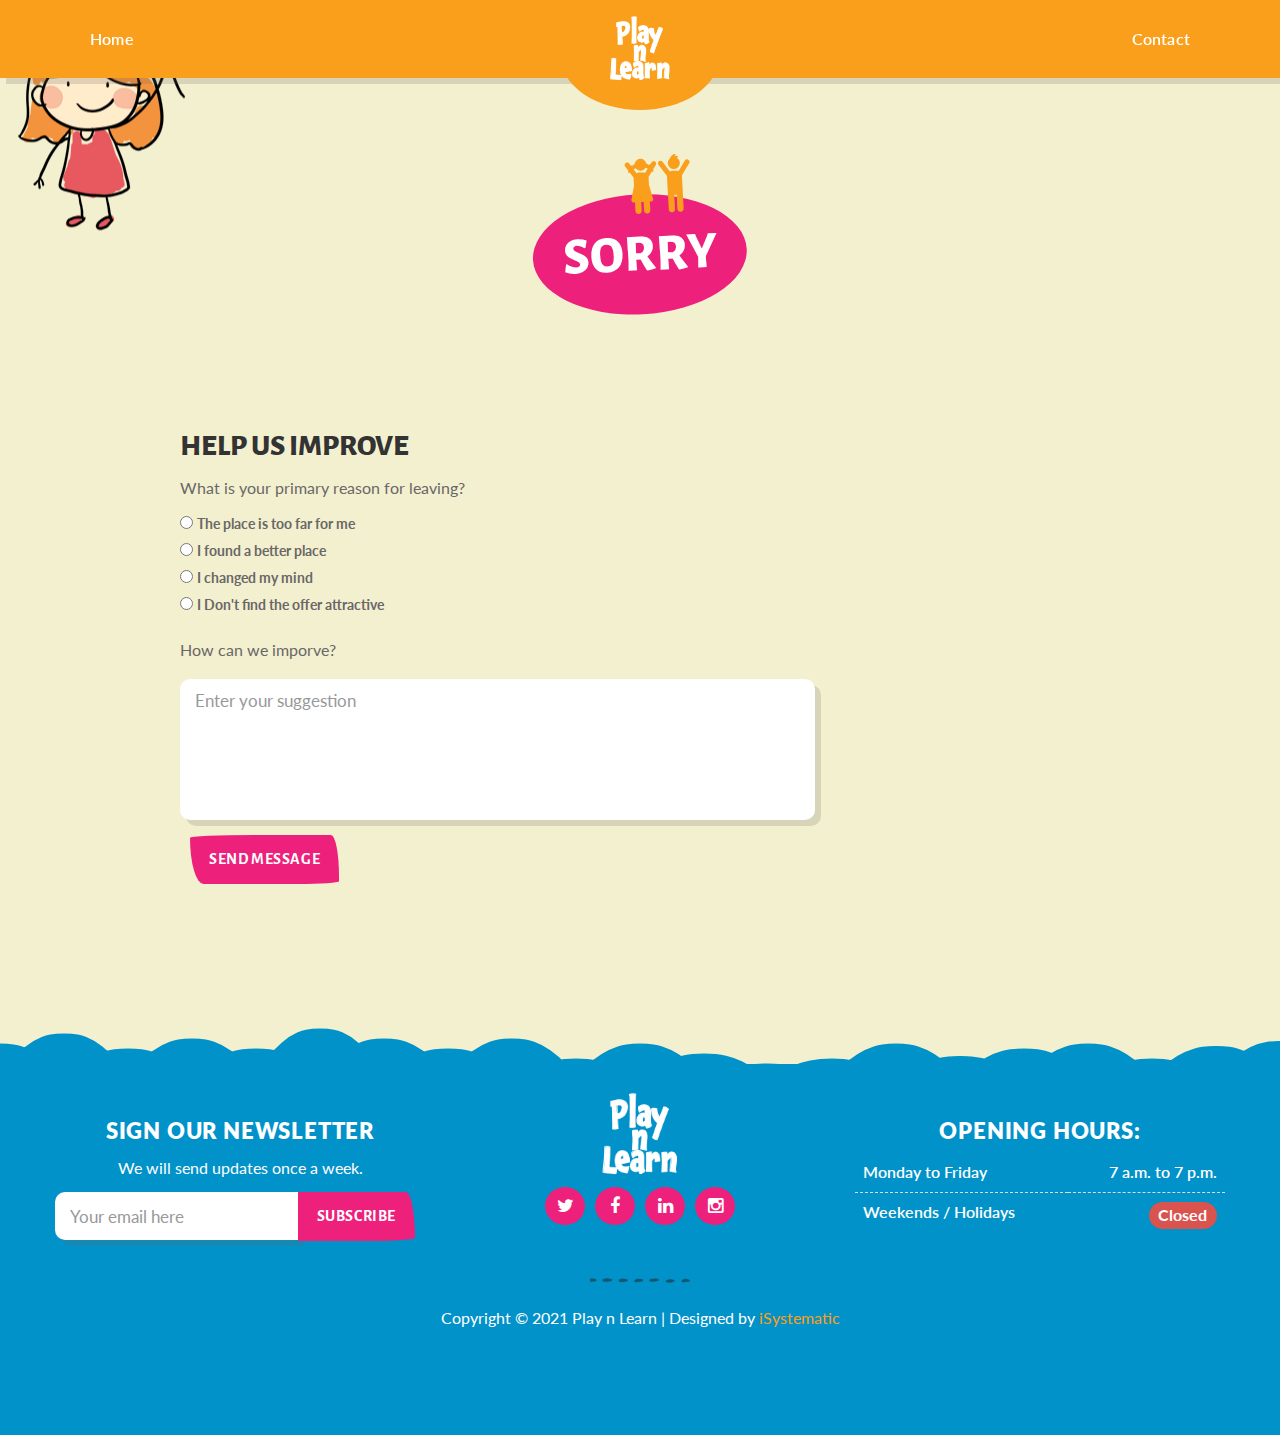
<file: survey.html>
<!DOCTYPE html>
<html lang="en">

<head>
  <meta name="viewport" content="width=device-width, initial-scale=1, maximum-scale=1">
  <meta name="title" content="Play n Learn Childcare Center - Winnipeg">
  <meta name="description"
    content="Welcome to Play n Learn Childcare and Daycare authorized and licensed Center. We take care of each child by taking care of their needs individually.">
  <meta name="robots" content="index, follow">
  <meta http-equiv="Content-Type" content="text/html; charset=utf-8">
  <meta name="language" content="English">
  <meta name="revisit-after" content="10 days">
  <meta name="author" content="iSystematic Inc.">
  <meta name="facebook-domain-verification" content="li37e85kw5u86ilzn2085q7ba4zia2" />
  <!--[if lt IE 9]>
      <script src="js/respond.js"></script>
      <![endif]-->
  <!-- Bootstrap Core CSS -->
  <link href="css/bootstrap.css" rel="stylesheet" type="text/css">
  <!-- Icon fonts -->
  <link href="fonts/font-awesome/css/font-awesome.min.css" rel="stylesheet" type="text/css">
  <link href="fonts/flaticons/flaticon.css" rel="stylesheet" type="text/css">
  <link href="fonts/glyphicons/bootstrap-glyphicons.css" rel="stylesheet" type="text/css">
  <!-- Google fonts -->
  <link href='https://fonts.googleapis.com/css?family=Lato:400,700,800%7CAlegreya+Sans:700,900' rel='stylesheet'
    type='text/css'>
  <!-- Theme CSS -->
  <link href="css/style.css" rel="stylesheet">
  <!-- Color Style CSS -->
  <link href="styles/funtime.css" rel="stylesheet">
  <!-- Favicons-->
  <link rel="apple-touch-icon" sizes="72x72" href="../../../www.ingridkuhn.com/apple-touch-icon-72x72.html">
  <link rel="apple-touch-icon" sizes="114x114" href="../../../www.ingridkuhn.com/apple-touch-icon-114x114.html">
  <link rel="shortcut icon" href="favicon.ico" type="image/x-icon">
  <!-- Global site tag (gtag.js) - Google Analytics -->
  <script async src="https://www.googletagmanager.com/gtag/js?id=G-W9GH5WDPV2"></script>
  <script>
    window.dataLayer = window.dataLayer || [];
    function gtag() { dataLayer.push(arguments); }
    gtag('js', new Date());

    gtag('config', 'G-W9GH5WDPV2');
  </script>
  <!-- Facebook Pixel Code -->
  <script>
    !function (f, b, e, v, n, t, s) {
      if (f.fbq) return; n = f.fbq = function () {
        n.callMethod ?
          n.callMethod.apply(n, arguments) : n.queue.push(arguments)
      };
      if (!f._fbq) f._fbq = n; n.push = n; n.loaded = !0; n.version = '2.0';
      n.queue = []; t = b.createElement(e); t.async = !0;
      t.src = v; s = b.getElementsByTagName(e)[0];
      s.parentNode.insertBefore(t, s)
    }(window, document, 'script',
      'https://connect.facebook.net/en_US/fbevents.js');
    fbq('init', '301727765011611');
    fbq('track', 'PageView');
  </script>
  <noscript>
    <img height="1" width="1" style="display:none"
      src="https://www.facebook.com/tr?id=301727765011611&ev=PageView&noscript=1" />
  </noscript>
  <!-- End Facebook Pixel Code -->
</head>

<body id="page-top" data-spy="scroll" data-target=".navbar-custom">
  <!-- Messenger Chat Plugin Code -->
  <div id="fb-root"></div>

  <!-- Your Chat Plugin code -->
  <div id="fb-customer-chat" class="fb-customerchat"> </div>
  <script>
    var chatbox = document.getElementById('fb-customer-chat');
    chatbox.setAttribute("page_id", "104522168501400");
    chatbox.setAttribute("attribution", "page_inbox");
    window.fbAsyncInit = function () {
      FB.init({
        xfbml: true,
        version: 'v10.0'
      });
    };

    (function (d, s, id) {
      var js, fjs = d.getElementsByTagName(s)[0];
      if (d.getElementById(id)) return;
      js = d.createElement(s); js.id = id;
      js.src = 'https://connect.facebook.net/en_US/sdk/xfbml.customerchat.js';
      fjs.parentNode.insertBefore(js, fjs);
    }(document, 'script', 'facebook-jssdk'));
  </script>
  <!-- Page width 'Boxed' of 'Full' -->
  <div class="full">
    <!-- Preloader -->
    <div id="preloader">
      <div class="preloader"> <span></span> <span></span> <span></span> <span></span> <span></span> </div>
    </div>
    <!-- Navbar -->
    <nav class="navbar navbar-custom navbar-fixed-top">
      <!-- Brand and toggle get grouped for better mobile display -->
      <div class="navbar-header">
        <button type="button" class="navbar-toggle" data-toggle="collapse" data-target="#navbar-brand-centered"> <i
            class="fa fa-bars"></i> </button>
        <div class="navbar-brand-centered page-scroll"> <a href="#page-top"><img src="img/logo.png" alt=""></a> </div>
      </div>
      <!-- Collect the nav links, forms, and other content for toggling -->
      <div class="collapse navbar-collapse" id="navbar-brand-centered">
        <div class="container">
          <ul class="nav navbar-nav page-scroll navbar-left">
            <li><a href="index.html">Home</a></li>
          </ul>
          <ul class="nav navbar-nav page-scroll navbar-right">
            <li><a href="index.html#contact">Contact</a></li>
          </ul>
        </div>
      </div>
      <!-- /.navbar-collapse -->
    </nav>
    <!-- /navbar ends -->
    <!-- Clouds SVG Divider -->
    <div class="hidden-xs container-fluid cloud-divider">
      <svg id="deco-clouds1" class="head" xmlns="http://www.w3.org/2000/svg" version="1.1" width="100%" height="100"
        viewBox="0 0 100 100" preserveAspectRatio="none">
        <path d="M-5 100 Q 0 20 5 100 Z
                  M0 100 Q 5 0 10 100
                  M5 100 Q 10 30 15 100
                  M10 100 Q 15 10 20 100
                  M15 100 Q 20 30 25 100
                  M20 100 Q 25 -10 30 100
                  M25 100 Q 30 10 35 100
                  M30 100 Q 35 30 40 100
                  M35 100 Q 40 10 45 100
                  M40 100 Q 45 50 50 100
                  M45 100 Q 50 20 55 100
                  M50 100 Q 55 40 60 100
                  M55 100 Q 60 60 65 100
                  M60 100 Q 65 50 70 100
                  M65 100 Q 70 20 75 100
                  M70 100 Q 75 45 80 100
                  M75 100 Q 80 30 85 100
                  M80 100 Q 85 20 90 100
                  M85 100 Q 90 50 95 100
                  M90 100 Q 95 25 100 100
                  M95 100 Q 100 15 105 100 Z"> </path>
      </svg>
    </div>
    <!-- / section ends-->
    <!-- Parallax object -->
    <div class="parallax-object2 hidden-sm hidden-xs" data-0="opacity:1;" data-start="margin-top:40%"
      data-100="transform:translatey(0%);" data-center-center="transform:translatey(-180%);">
      <!-- Image -->
      <img src="img/parallaxobject2.png" alt="">
    </div>
    <!-- Section Contact -->
    <section id="exit_survey" class="color-section">
      <div class="container">
        <div class="col-lg-8 col-lg-offset-2">
          <!-- Section heading -->
          <div class="section-heading">
            <h2>Sorry</h2>
          </div>
        </div>
        <!-- Exit Survey Form -->
        <div class="col-lg-7 col-lg-offset-1">
          <h4>Help us improve</h4>
          <!-- Form Starts -->
          <div id="exit_survey_form">
            <div class="form-group">
              <p>What is your primary reason for leaving?</p>
              <input type="radio" id="Transport" name="fav_language" value="HTML">
              <label for="html">The place is too far for me</label><br>
              <input type="radio" id="Better_Place" name="fav_language" value="CSS">
              <label for="css">I found a better place</label><br>
              <input type="radio" id="Changed_mind" name="fav_language" value="JavaScript">
              <label for="javascript">I changed my mind</label><br>
              <input type="radio" id="Offer_NotAttractive" name="fav_language" value="JavaScript">
              <label for="javascript">I Don't find the offer attractive</label>
            </div>
            <p>How can we imporve?</p>
            <textarea name="suggestion" id="suggestion" class="textarea-field form-control" rows="5"
              placeholder="Enter your suggestion" required=""></textarea>
            <button type="submit" id="submit_btn" value="Submit" class="btn center-block">Send message</button>
          </div>
          <!-- Contact results -->
          <div id="contact_results"></div>
        </div>
        <!--/Contact form -->
      </div>
      <!-- /container-->
    </section>
    <!--Section ends -->
    <!-- Footer -->
    <div class="container-fluid cloud-divider">
      <!-- Clouds SVG Divider -->
      <svg id="deco-clouds" xmlns="http://www.w3.org/2000/svg" version="1.1" width="100%" height="100"
        viewBox="0 0 100 100" preserveAspectRatio="none">
        <path d="M-5 100 Q 0 20 5 100 Z
                  M0 100 Q 5 0 10 100
                  M5 100 Q 10 30 15 100
                  M10 100 Q 15 10 20 100
                  M15 100 Q 20 30 25 100
                  M20 100 Q 25 -10 30 100
                  M25 100 Q 30 10 35 100
                  M30 100 Q 35 30 40 100
                  M35 100 Q 40 10 45 100
                  M40 100 Q 45 50 50 100
                  M45 100 Q 50 20 55 100
                  M50 100 Q 55 40 60 100
                  M55 100 Q 60 60 65 100
                  M60 100 Q 65 50 70 100
                  M65 100 Q 70 20 75 100
                  M70 100 Q 75 45 80 100
                  M75 100 Q 80 30 85 100
                  M80 100 Q 85 20 90 100
                  M85 100 Q 90 50 95 100
                  M90 100 Q 95 25 100 100
                  M95 100 Q 100 15 105 100 Z"> </path>
      </svg>
    </div>
    <footer>
      <div class="container-fluid">
        <!-- Newsletter -->
        <div class="col-lg-4 col-md-6 text-center res-margin">
          <h6 class="text-light">Sign our Newsletter</h6>
          <p>We will send updates once a week.</p>
          <!-- Form -->
          <div id="mc_embed_signup">
            <form action="http://yourlist.us12.list-manage.com/subscribe/post?u=04e646927a196552aaee78a7b&amp;id=111"
              method="post" id="mc-embedded-subscribe-form" name="mc-embedded-subscribe-form" class="validate"
              target="_blank" novalidate>
              <div id="mc_embed_signup_scroll">
                <div class="mc-field-group">
                  <div class="input-group">
                    <input class="form-control input-lg required email" type="email" value="" name="EMAIL"
                      placeholder="Your email here" id="mce-EMAIL">
                    <span class="input-group-btn">
                      <input type="submit" value="Subscribe" name="subscribe" id="mc-embedded-subscribe" class="btn">
                    </span>
                  </div>
                  <!-- Subscription results -->
                  <div id="mce-responses" class="mailchimp">
                    <div class="alert alert-danger response" id="mce-error-response"></div>
                    <div class="alert alert-success response" id="mce-success-response"></div>
                  </div>
                </div>
                <!-- /mc-fiel-group -->
              </div>
              <!-- /mc_embed_signup_scroll -->
            </form>
            <!-- /form ends -->
          </div>
          <!-- /mc_embed_signup -->
        </div>
        <!-- /col-lg-4 -->
        <!-- Bottom Credits -->
        <div class="col-lg-4 col-md-6 res-margin"> <a href="#page-top"><img src="img/logo.png" alt=""
              class="center-block"></a>
          <!-- social-icons -->
          <div class="social-media"> <a href="https://twitter.com/PlaynLearnCare" title=""><i
                class="fa fa-twitter"></i></a> <a href="https://www.facebook.com/playnlearn.ca" title=""><i
                class="fa fa-facebook"></i></a> <a href="https://www.linkedin.com/company/playnlearn" title=""><i
                class="fa fa-linkedin"></i></a> <a href="https://www.instagram.com/playnlearn.ca/" title=""><i
                class="fa fa-instagram"></i></a> </div>
        </div>
        <!-- /col-lg-4 -->
        <!-- Opening Hours -->
        <div class="col-lg-4 col-md-12 text-center">
          <!-- Sign-->
          <h6 class="text-light">Opening Hours:</h6>
          <!-- Table-->
          <table class="table">
            <tbody>
              <tr>
                <td class="text-left">Monday to Friday</td>
                <td class="text-right">7 a.m. to 7 p.m.</td>
              </tr>
              <tr>
                <td class="text-left">Weekends / Holidays</td>
                <td class="text-right"><span class="label label-danger">Closed</span></td>
              </tr>
            </tbody>
          </table>
        </div>
        <!-- /col-lg-4 -->
      </div>
      <!-- / container -->
      <hr>
      <p>Copyright © 2021 Play n Learn | Designed by <a href="https://isystematics.com/">iSystematic</a></p>
      <p style="color:#0192c9">licensed Childcare Winnipeg, authorized Childcare St. Vital, Assiniboine South,Downtown
        Winnipeg,Fort Garry,InksterPoint Douglas,River East,River Heights,St. Boniface,St.James - AssiniboiaSt.
        Vital,Seven Oaks,Transcona</p>
      <!-- /container -->
      <!-- Go To Top Link -->
      <div class="page-scroll hidden-sm hidden-xs"> <a href="#page-top" class="back-to-top"><i
            class="fa fa-angle-up"></i></a> </div>
    </footer>
    <!-- /footer ends -->
  </div>
  <!-- /page width -->
  <!-- Core JavaScript Files -->
  <script src="js/jquery.min.js"></script>
  <script src="js/bootstrap.min.js"></script>
  <!-- Main Js -->
  <script src="js/main.js"></script>
  <!-- Isotope -->
  <script src="js/jquery.isotope.js"></script>
  <!--Mail Chimp validator -->
  <script src='js/mc-validate.js'></script>
  <!--Other Plugins -->
  <script src="js/plugins.js"></script>
  <!-- Contact -->
  <script src="js/contact.js"></script>
  <!-- Prefix free CSS -->
  <script src="js/prefixfree.js"></script>
  <!-- GreenSock -->
  <script src="layerslider/js/greensock.js"></script>
  <!-- LayerSlider script files -->
  <script src="layerslider/js/layerslider.load.js"></script>
  <script src="layerslider/js/layerslider.transitions.js"></script>
  <script src="layerslider/js/layerslider.kreaturamedia.jquery.js"></script>
  <!-- Swicther -->
  <script src="switcher/js/dmss.js"></script>
</body>

</html>
</file>
<file: fonts/flaticons/flaticon.css>
/*
  	Flaticon icon font: Flaticon
  	*/

@font-face {
  font-family: "Flaticon";
  src: url("Flaticon.eot");
  src: url("Flaticond41d.eot?#iefix") format("embedded-opentype"),
       url("Flaticon.woff") format("woff"),
       url("Flaticon.ttf") format("truetype"),
       url("Flaticon.svg#Flaticon") format("svg");
  font-weight: normal;
  font-style: normal;
}


[class^="flaticon-"]:before, [class*=" flaticon-"]:before,
[class^="flaticon-"]:after, [class*=" flaticon-"]:after {   
  font-family: Flaticon;
font-style: normal;

}

.flaticon-alphabet:before { content: "\f100"; }
.flaticon-animals:before { content: "\f101"; }
.flaticon-arrow:before { content: "\f102"; }
.flaticon-arrows:before { content: "\f103"; }
.flaticon-arrows-1:before { content: "\f104"; }
.flaticon-back:before { content: "\f105"; }
.flaticon-book:before { content: "\f106"; }
.flaticon-book-1:before { content: "\f107"; }
.flaticon-clip:before { content: "\f108"; }
.flaticon-clock:before { content: "\f109"; }
.flaticon-folder:before { content: "\f10a"; }
.flaticon-fruit:before { content: "\f10b"; }
.flaticon-game:before { content: "\f10c"; }
.flaticon-gestures:before { content: "\f10d"; }
.flaticon-hat:before { content: "\f10e"; }
.flaticon-interface:before { content: "\f10f"; }
.flaticon-left:before { content: "\f110"; }
.flaticon-music:before { content: "\f111"; }
.flaticon-people:before { content: "\f112"; }
.flaticon-people-1:before { content: "\f113"; }
.flaticon-people-2:before { content: "\f114"; }
.flaticon-people-3:before { content: "\f115"; }
.flaticon-people-4:before { content: "\f116"; }
.flaticon-people-5:before { content: "\f117"; }
.flaticon-people-6:before { content: "\f118"; }
.flaticon-people-7:before { content: "\f119"; }
.flaticon-people-8:before { content: "\f11a"; }
.flaticon-people-9:before { content: "\f11b"; }
.flaticon-person:before { content: "\f11c"; }
.flaticon-person-1:before { content: "\f11d"; }
.flaticon-school:before { content: "\f11e"; }
.flaticon-school-1:before { content: "\f11f"; }
.flaticon-school-2:before { content: "\f120"; }
.flaticon-school-3:before { content: "\f121"; }
.flaticon-school-4:before { content: "\f122"; }
.flaticon-smile:before { content: "\f123"; }
.flaticon-symbol:before { content: "\f124"; }
.flaticon-symbols:before { content: "\f125"; }
.flaticon-tool:before { content: "\f126"; }
.flaticon-tool-1:before { content: "\f127"; }
.flaticon-transport:before { content: "\f128"; }
.flaticon-two:before { content: "\f129"; }
.flaticon-two-1:before { content: "\f12a"; }
</file>
<file: css/style.css>
/*
Template Name: Alphabet
Author: Ingrid Kuhn
Author URI: themeforest/user/ingridk
Version: 1.0
Last change: 8th June 2018 

	Table of Contents

	#General and Typography
	#Preloader
	#Navigation
	#Logo
	#Main Slider
	#Video Header
	#Section - Services
	#Section - Callout
	#Section - About us
	#Section - Team
	#Section - Activities
	#Section - Gallery
	#Section - Blog
	#Section - Prices
	#Section - Call to Action
	#Section - Contact
    #Section - Footer
	#Miscellaneous
	#Media Queries

===========================
  General and Typography
============================ */
html{
     width: 100%;
     height: 100%;
}
 body{
     width: 100%;
     height: 100%;
     font-family: 'Lato',sans-serif;
     font-weight: 400;
     color:#696767;
}
 p{
     font-size: 16px;
     line-height: 29px;
}
/* Headings */
 h1 {
     font-size: 58px;
     margin-bottom: 10px;
     font-family: 'Alegreya sans',serif;
     margin-top: 20px;
     line-height: 55px;
     font-weight: 800;
     text-transform: uppercase;
}
 h2 {
     font-size: 52px;
     font-family: 'Alegreya sans',serif;
     text-transform:uppercase;
     color:#fff;
     padding: 30px;
     line-height: 60px;
     border-radius: 50%;
     display: inline-block;
     font-weight: 800;
     transform-origin: left center;
     transform: rotate(3deg);
}
 h2:before {
     content: "\f11a";
     font-family: 'Flaticon';
     font-weight: normal;
     position: absolute;
     top: -0.6em;
     left:45%;
     font-size: 65px;
}
 section:nth-child(odd) h2 {
    transform: rotate(-3deg);
}
 h3 {
     font-family: 'Alegreya sans',serif;
     color:#333;
     font-weight:800;
     font-size: 46px;
     margin-top: 0px;
     position: relative;
}
 h4 {
     font-family: 'Alegreya sans',serif;
     font-size: 30px;
     border-radius:10px;
     color:#333;
     font-weight:800;
     text-transform:uppercase;
     margin-bottom:10px;
}
 h5 {
     font-size: 28px;
     margin: 0;
     font-family: 'Alegreya sans',serif;
     color:#333;
}
 h6 {
     font-size: 22px;
     margin-bottom: 10px;
     text-transform: uppercase;
     font-family: 'Lato',sans-serif;
     font-weight: 800;
     letter-spacing: 0.8px;
     color:#333;
}
 h1 small, h2 small, h3 small, h4 small, h5 small, h6 small {
     text-transform:none;
     font-family: 'Lato',sans-serif;
}
/* Links */
 a {
    transition: color .2s ease-in-out;
}
 a:hover, a:focus {
    text-decoration: none;
}
/* Others */
 .subtitle {
     font-weight:500;
     font-size: 20px;
     letter-spacing: 0.3px;
}
 .text-light {
    color: #fff;
}
 i {
    transition: all .2s ease-in-out;
}
/*=========================== Preloader ============================ */
 #preloader {
     position: fixed;
     top: 0;
     left: 0;
     width: 100%;
     height: 100%;
     z-index: 99999;
     background:#fff;
}
 .preloader {
     display: block;
     position: relative;
     left: 50%;
     top: 50%;
     width: 115px;
     height: 25px;
     margin: 0px 0 0 -55px;
     z-index: 1500;
}
 .preloader span {
     position: absolute;
     width: 20px;
     height: 20px;
     border-radius: 20px;
     background: #B8DC3C;
     opacity: 0.5;
     box-shadow: 0 3px 3px rgba(0, 0, 0, 0.1);
     animation: preloader 1.2s infinite ease-in-out;
}
 .preloader span:nth-child(1) {
     left: 0px;
}
 .preloader span:nth-child(2) {
     left: 22px;
     animation-delay: 0.2s;
}
 .preloader span:nth-child(3) {
     left: 44px;
     animation-delay: 0.4s;
}
 .preloader span:nth-child(4) {
     left: 66px;
     animation-delay: 0.6s;
}
 .preloader span:nth-child(5) {
     left: 88px;
     animation-delay: 0.8s;
}
 @keyframes preloader {
     25% {
         opacity: 0.7;
         background: #4C49A2;
    }
     50% {
         opacity: 1;
         box-shadow: 0 15px 3px rgba(0, 0, 0, 0.05);
    }
     75% {
         opacity: 0.7;
         background: #A31A48;
    }
}
/*=========================== Navigation ============================ */
 .navbar {
     margin-bottom: 0;
     z-index:99991;
}
 .navbar-right {
     float: right!important;
     text-align:right;
}
 .navbar-left {
     float: left;
     text-align:left;
}
 .navbar-nav > li > a {
     line-height: 58px;
     padding: 10px 20px;
     transition: background .2s ease-in-out;
}
 .navbar-custom ul.nav li a {
     font-size: 16px;
     text-align: center;
     transition: background .2s ease-in-out;
     font-family: 'Lato',sans-serif;
     color:#fff;
     letter-spacing: 0.2px;
     font-weight:600;
     background:transparent;
}
 .navbar-custom ul.nav ul.dropdown-menu {
     border-radius: 0px 0px 20px 20px;
     text-align: center;
     border: 0px;
}
 .navbar-custom ul.nav ul.dropdown-menu li:last-child {
    border-bottom: none;
}
 .navbar-custom ul.nav ul.dropdown-menu li a {
     margin: 5px;
     line-height: 40px;
     display:inline-block;
}
/* Responsive navbar */
 .navbar-toggle:focus, .navbar-toggle:active{
    outline: 0;
}
 .navbar-toggle{
     font-size: 35px;
     color: #fff;
     transition: all .2s ease-in-out;
     position: relative;
     float: right;
     border-radius: 50%;
     min-width: 70px;
}
 .navbar-collapse {
    box-shadow: 6px 6px 0px rgba(103, 102, 102, 0.2);
}
/*=========================== Logo ============================ */
 .navbar-brand-centered {
     border-radius: 0 0 50% 50%;
     max-height: 100px;
     left: 0;
     right: 0;
     top: 0%;
     padding: 55px 65px;
     margin: auto;
     position: absolute;
     width: 160px;
     transition: all .2s ease-in-out;
}
 .navbar-brand-centered img {
     max-height: 75px;
     position: absolute;
     left: 0;
     right: 0;
     top:12%;
     margin: auto;
}
/* =========================== Main Slider ============================ */
 #layerslider{
     padding-top:75px;
     border-bottom: 2px dashed;
     width:100% !important;
     height:700px!important;
}
 .ls-bottom-nav-wrapper{
     margin-top: -40px!important;
     z-index:99!important;
}
/* Slider text boxes */
 .header-text {
     padding:30px !important;
     text-align:center;
     max-width:400px;
     background-color:#fff;
     box-shadow: 3px 3px 0px rgba(103, 102, 102, 0.1);
     border-radius: 225px 45px 325px 75px/15px 125px 35px 155px;
     border: 5px solid;
     left:10%!important;
     top:20%!important;
}
 .header-text h1{
    margin-top:0px;
}
/* Parallax itens */
 .parallax1{
     top:7%!important;
     left:37%!important;
}
 .parallax2{
     top:64%!important;
     left:10%!important;
}
 .ls-l.video{
    top:20%!important;
     left:40%!important;
}
/*=========================== Video Header ============================ */
#video-header{
     background-image: url(../videos/placeholder-video.jpg);
     background-size:cover;
	 margin-top:75px;
}
 .video-text {
     max-width: 40%;
     bottom: 25%;
     z-index: 10;
     padding: 40px;
     position: absolute;
     left: 30%;
     transform: translate(-50%, 0);
     text-align: center;
     border-radius: 20px;
     background:rgba(255, 255, 255, 0.9);
}
 .video-text h1 {
     margin-bottom: 20px;
}

/*=========================== Services ============================ */
 .service {
     background-color:#fff;
     text-align: center;
     padding:30px;
     border-radius:20px;
}
 .service h4 {
     text-align: center;
     margin: -65px 0 25px 0;
     position: relative;
     transition: background 0.5s ease-out;
     padding:15px;
     border-radius:10px;
     color:#fff;
     font-weight:800;
     text-transform:uppercase;
     display:inline-block;
     margin-bottom:10px;
}
/* =========================== Call Out ============================ */
 #callout{
     background-color: #59B2DC;
     position:relative;
     overflow:hidden;
}
 #callout .container{
     position:relative;
     overflow:hidden;
     background-image: url(../img/kids.png);
     background-position:bottom right;
     background-repeat:no-repeat;
}
/* CSS Sun */
 .sun {
     float: left;
     z-index:99;
     position: relative;
     margin: 30px;
     width: 80px;
     height: 80px;
}
 .sun-face {
     position: absolute;
     z-index: 1;
     top: 0;
     left: 0;
     width: 100%;
     height: 100%;
     line-height: 80px;
     text-align: center;
     font-size: 1.5em;
     text-align: center;
     color: #4E0404;
}
 .sun-leye, .sun-reye {
     position: absolute;
     top: 1.45em;
     left: 0.75em;
     width: 0.4em;
     height: 0.9em;
     background: #565656;
     border-radius: 0.4em / 0.8em;
}
 .sun-leye:after, .sun-reye:after {
     position: absolute;
     top: 0;
     left: 0;
     width: 0.4em;
     height: 0.1em;
     background: #ffdf05;
     content: '';
}
 .sun-leye:before, .sun-reye:before {
     position: absolute;
     bottom: 0.1em;
     right: -0.1em;
     width: 0.2em;
     height: 0.2em;
     background: #ffdf05;
     content: '';
     transform:rotate(45deg);
}
 .sun-reye {
     left: auto;
     right: 0.75em;
}
 .sun-lred, .sun-rred {
     position: absolute;
     top: 2em;
     left: -0.2em;
     width: 0.7em;
     height: 0.35em;
     opacity: 0.6;
     background: #ff5e00;
     border-radius: 0.7em / 0.35em;
}
 .sun-rred {
     left: auto;
     right: -0.2em;
}
 .sun-smile {
     position: absolute;
     bottom: 0.8em;
     left: 50%;
     margin-left: -0.2em;
     width: 0.4em;
     height: 0.2em;
     background: #565656;
}
 .sun-smile:after {
     position: absolute;
     bottom: -0.2em;
     left: 0;
     width: 0.4em;
     height: 0.2em;
     background: #565656;
     border-radius: 0 0 0.2em 0.2em;
     content: '';
}
 .sun-smile:before {
     position: absolute;
     top: 0;
     left: 50%;
     margin-left: -0.03125em;
     width: 0.0625em;
     height: 0.35em;
     background: #565656;
     content: '';
}
 .sun-hlight {
     position: absolute;
     top: 0.6em;
     right: 0.6em;
     width: 0.35em;
     height: 0.35em;
     opacity: 0.8;
     background: #fcf0a3;
     border-radius: 0.35em;
}
 .sun-anime {
     width: 100%;
     height: 100%;
     animation: sunrolling 30s infinite;
}
 .sun-ball {
     width: 100%;
     height: 100%;
     border-radius: 100%;
     background: #ffcf11;
     background-image: radial-gradient(circle, #ffdf05, #ffdf05);
     box-shadow: 0 0 100px #ffdf05;
}
 .sun-light {
     position: absolute;
     top: -30%;
     left: 50%;
     width: 2px;
     height: 160%;
}
 .sun-light b, .sun-light s {
     position: absolute;
     top: 0;
     left: 0;
     width: 100%;
     height: 12%;
    /* 100*30/100=18.75 */
     background: #fed65b;
}
 .sun-light s{
     top: auto;
     bottom: 0;
}
 .sun-light:nth-child(10n+2) {
    transform:rotate(18deg);
}
 .sun-light:nth-child(10n+3) {
    transform:rotate(36deg);
}
 .sun-light:nth-child(10n+4) {
    transform:rotate(54deg);
}
 .sun-light:nth-child(10n+5) {
    transform:rotate(72deg);
}
 .sun-light:nth-child(10n+6) {
    transform:rotate(90deg);
}
 .sun-light:nth-child(10n+7) {
    transform:rotate(108deg);
}
 .sun-light:nth-child(10n+8) {
    transform:rotate(126deg);
}
 .sun-light:nth-child(10n+9) {
    transform:rotate(144deg);
}
 .sun-light:nth-child(10n+10) {
    transform:rotate(162deg);
}
/* Sun Animation*/
 @keyframes sunrolling {
     0% {
        transform:rotate(0deg);
    }
     100% {
        transform:rotate(180deg);
    }
}
/* Clouds */
 .cloud {
     width: 250px;
     height: 60px;
     position:absolute!important;
     background-color: white;
     border-radius: 200px;
     -moz-border-radius: 200px;
     -webkit-border-radius: 200px;
     -moz-box-shadow: 9px -7px 0 0 #f7e7eb inset;
     -webkit-box-shadow: 9px -7px 0 0 #f7e7eb inset;
     box-shadow: 9px -7px 0 0 #f7e7eb inset;
}
 .cloud:before, .cloud:after {
     content: '';
     position: absolute;
     background-color: white;
     width: 120px;
     height:120px;
     top: -75px;
     border-radius: 100px;
     -moz-border-radius: 100px;
     -webkit-border-radius: 100px;
     transform: rotate(30deg);
     -moz-transform: rotate(30deg);
     -webkit-transform: rotate(30deg);
     -moz-box-shadow: 10px 3px 0 0 #f7e7eb inset;
    ;
     -webkit-box-shadow: 10px 3px 0 0 #f7e7eb inset;
     box-shadow: 10px 3px 0 0 #f7e7eb inset;
}
 .cloud:after {
     width: 90px;
     height: 90px;
     top: -45px;
     right: 25px;
}
 .cloud:before {
    left: 25px;
}
 .x1 {
     margin-left: -1%;
     top:100px;
     -webkit-animation: moveclouds 75s linear infinite;
     -moz-animation: moveclouds 75s linear infinite;
     -o-animation: moveclouds 75s linear infinite;
}
 .x2 {
     margin-left: -1%;
     top:200px;
     transform: scale(0.5);
     -webkit-transform: scale(0.5);
     -moz-transform: scale(0.5);
     -o-transform: scale(0.5);
     -webkit-animation: moveclouds 40s linear infinite;
     -moz-animation: moveclouds 40s linear infinite;
     -o-animation: moveclouds 40s linear infinite;
}
 .x3 {
     margin-left: -2%;
     top: 270px;
     transform: scale(0.3);
     -webkit-transform: scale(0.3);
     -moz-transform: scale(0.3);
     -o-transform: scale(0.3);
     opacity: .8;
     -webkit-animation: moveclouds 55s linear infinite;
     -moz-animation: moveclouds 55s linear infinite;
     -o-animation: moveclouds 55s linear infinite;
}
 .x4 {
     margin-left: -1%;
     top:360px;
     transform: scale(0.8);
     -webkit-transform: scale(0.8);
     -moz-transform: scale(0.8);
     -o-transform: scale(0.8);
     -webkit-animation: moveclouds 28s linear infinite;
     -moz-animation: moveclouds 28s linear infinite;
     -o-animation: moveclouds 28s linear infinite;
}
 .x3 {
     margin-left: -1%;
     top: 200px;
     transform: scale(0.3);
     -webkit-transform: scale(0.3);
     -moz-transform: scale(0.3);
     -o-transform: scale(0.3);
     opacity: .8;
     -webkit-animation: moveclouds 55s linear infinite;
     -moz-animation: moveclouds 55s linear infinite;
     -o-animation: moveclouds 55s linear infinite;
}
 .x4 {
     margin-left: -75%;
     top:300px;
     transform: scale(0.8);
     -webkit-transform: scale(0.8);
     -moz-transform: scale(0.8);
     -o-transform: scale(0.8);
     -webkit-animation: moveclouds 28s linear infinite;
     -moz-animation: moveclouds 28s linear infinite;
     -o-animation: moveclouds 28s linear infinite;
}
 .x5 {
     margin-left: -1%;
     top:280px;
     transform: scale(0.6);
     -webkit-transform: scale(0.6);
     -moz-transform: scale(0.6);
     -o-transform: scale(0.6);
     -webkit-animation: moveclouds 35s linear infinite;
     -moz-animation: moveclouds 35s linear infinite;
     -o-animation: moveclouds 35s linear infinite;
}
 .x6 {
     margin-left: -1%;
     top: 190px;
     transform: scale(0.2);
     -webkit-transform: scale(0.2);
     -moz-transform: scale(0.2);
     -o-transform: scale(0.2);
     opacity: 0.7;
     -webkit-animation: moveclouds 31s linear infinite;
     -moz-animation: moveclouds 31s linear infinite;
     -o-animation: moveclouds 31s linear infinite;
}
 .x7 {
     margin-left: 1%;
     top: 400px;
     transform: scale(0.2);
     -webkit-transform: scale(0.2);
     -moz-transform: scale(0.2);
     -o-transform: scale(0.2);
     opacity: .7;
     -webkit-animation: moveclouds 40s linear infinite;
     -moz-animation: moveclouds 40s linear infinite;
     -o-animation: moveclouds 40s linear infinite;
}
/* Clouds Animation*/
 @-webkit-keyframes moveclouds {
     0% {
        left: -20%;
    }
     100% {
        left: 100%;
    }
}
 @-moz-keyframes moveclouds {
     0% {
        left: -20%;
    }
     100% {
        left:100%;
    }
}
 @-o-keyframes moveclouds {
     0% {
        left: -20%;
    }
     100% {
        left:100%;
    }
}
/* =========================== --- About Us ============================ */
/* Slider */
 #owl-about{
    background-image: url(../img/kidsbg.png);
}
 #owl-about img{
    border-radius:50%;
    border:10px solid;
}
/* Feature icons */
 #about .media i{
    font-size:90px;
     margin: 20px;
     padding: 10px;
     vertical-align: middle;
}
 .row.features{
    margin: 40px 0 40px;
}
 .row.features .media{
    margin-top: 0px;
}
/* Quote */
 blockquote {
     border-left: none;
     margin:0;
     padding:0;
     text-align: center;
}
 .quote-test:before {
     content: "\f110";
     font-family: 'Flaticon';
     font-size: 2.3em;
     line-height: 0.1em;
     margin-right: 0.1em;
     vertical-align: 0.2em;
}
 .quote-test {
    margin-top:10px;
}
 .quote-test p {
    font-size:18px;
     display:inline;
}
 .quote-test small{
     margin-top: 1.2em;
     font-weight: 700;
     text-transform: uppercase;
}
 blockquote small:before{
    display:none;
}
 .quote-test i{
    margin-right:10px;
}
/*=========================== Team ============================ */
 #team {
     background-image: url(../img/bggrass.png);
     background-position:bottom center;
     background-repeat:repeat-x;
}
 .row.team {
    margin-bottom:20px;
}
/* Team slider*/
 #owl-team {
     background:#fff;
     border-radius:20px;
}
 .team-item {
     color: #fff;
     position: relative;
}
 .team-item img {
     padding:10px;
     max-width: 100%;
     border-radius:50%;
     box-shadow: 6px 6px 0px rgba(103, 102, 102, 0.2);
     transition: all 0.3s;
     border: 10px solid;
}
 .team-item .team-caption {
     bottom: 0px;
     right: -10px;
     transition: all 0.3s;
     position: absolute;
     padding: 10px;
     text-align:center;
     border-radius: 20px;
}
 .team-item .team-caption h4, .team-item .team-caption p {
     margin: 0;
     color: #fff !important;
     font-weight:700;
     padding:0px;
}
 .team-item:hover img {
    border:10px solid
}
/* =========================== --- Activities ============================ */
 #activities{
     background-image: url(../img/bgdots.png),url(../img/bgdots2.png);
     background-position:center left,center right;
     background-repeat:no-repeat;
}
 #activities .tab-content {
     padding: 60px;
     border-radius: 20px;
}
 .tab-pane h4 i{
    margin-right:10px;
}
/* fade tab transition */
 .fade {
     opacity: 0;
     transition: opacity 0.55s linear;
}
/* =========================== --- Gallery ============================ */
 .portfolio-item{
     margin: 10px;
     position:relative;
}
/* Isotope */
 .isotope-item {
     z-index: 2 
}
 .isotope-hidden.isotope-item {
     z-index: 1 
}
 .isotope, .isotope .isotope-item {
    transition-duration: 0.8s;
}
 .isotope-item {
     margin-right: -1px;
     backface-visibility: hidden;
}
 .isotope {
    transition-property: height, width;
}
 .isotope .isotope-item {
    transition-property: transform, opacity;
}
/* Gallery */
 .gallery-item.selected img {
    transition: opacity 1s ease-in-out;
}
 .gallery-thumb {
     display: block;
     position: relative;
     overflow: hidden;
     border-radius: 50%;
     box-shadow:6px 6px 0px rgba(103, 102, 102, 0.2);
}
 .scrollimation .gallery-thumb {
     transform: translateY(100px);
     opacity: 0;
     transition: opacity .4s ease-out, transform .4s ease-out;
}
 .touch .scrollimation .gallery-thumb, .scrollimation .gallery-thumb.in {
     transform: translateY(0px);
     opacity: 1;
}
/* thumbnail Overlay */
 .gallery-thumb .overlay-mask {
     position: absolute;
     top: 0;
     left: 0;
     width: 100%;
     height: 100%;
     opacity: 0;
     z-index: 1;
     border-radius: 50%;
     transition: opacity .3s ease-out;
}
 .gallery-thumb:hover .overlay-mask {
    opacity:1;
    border:10px solid ;
}
 .gallery-thumb .link {
     display: inline-block;
     margin: 0;
     font-size: 50px;
     line-height: 50px;
     color: #fff;
     opacity: 0;
     position: absolute;
     height: 80px;
     width: 80px;
     bottom: 0%;
     vertical-align:middle;
     left: 50%;
     text-align: center;
     z-index: 3;
     margin-left: 20px;
     transform: translateX(-200px);
     transition: all .3s ease-out;
     border-radius:50%;
}
 .gallery-thumb:hover .link {
     transform: translate(0);
     opacity: 1;
     transition: all .3s ease-out .3s;
}
 .gallery-thumb .link.centered {
     margin-left: -32px;
     transform: translateY(200px);
     transition-delay: 0s;
}
 .gallery-thumb i {
    transition: all 0.2s ease-in-out;
    color:#fff;
}
 .gallery-thumb:hover .link.centered {
     transform: translateY(0);
     transition-delay: 0.1s;
     line-height:70px;
}
/*=========================== Latest Blog Posts & Blog Pages ============================ */
/*Latest Blog posts */
 #latestblog{
     background-image: url(../img/bg1.png);
     background-position:center;
     background-repeat:repeat-x;
}
 .blog-preview {
     position: relative;
     float: left;
     overflow: hidden;
     margin: 10px 1%;
     text-align: left;
     line-height: 1.4em;
     border-radius:20px;
     padding: 0px;
     transition: all .3s ease-out;
     background:#fff;
}
 .blog-preview img {
     min-width: 110% !important;
     margin: 0px 0px 0px -20px;
}
 .blog-preview .latest-caption {
     padding: 0 25px 35px;
     position: relative;
     transition: all .2s ease-in-out;
}
 .blog-preview .latest-caption:before {
     position: absolute;
     transition: all .3s ease-out;
     content: '';
     bottom: 100%;
     left: 0;
     width: 0;
     height: 0;
     border-style: solid;
     border-width: 55px 0 0 700px;
     margin: 0px 0px 0px -20px;
}
 .blog-preview .latest-caption:before {
    border-color: transparent transparent transparent #fff;
}
 .blog-preview h5 {
     margin: 0 0 10px;
     line-height: 1.2em;
}
/****** Blog pages ******/
/* SVG clouds */
 #deco-clouds2 path {
     fill: #fff;
     stroke: #fff;
}
/*Headers */
 .blog-post h3 {
    margin:20px 0 10px;
}
 #blog-page h5 {
    margin-bottom :10px;
}
 #blog-page .btn{
    float: right;
}
/* blog forms */
 #blog-page .form-control {
    border : solid 1px #cecece;
}
 #blog-page .form-group {
    margin:0px;
}
/* blog parallax objects */
 .blog-object1{
     position:absolute;
     top:34%;
     left:0;
     z-index:99;
}
 .blog-object2{
     position:absolute;
     top:34%;
     right:0;
     z-index:99;
}
/* blog jumbotron and well */
 .blog.jumbotron {
     background : url(../img/blogheader.jpg) no-repeat;
     background-size:cover;
     background-position :top center;
     padding:6%;
     color:#fff;
     margin-top: 68px;
     border-bottom: 2px dashed;
}
 .sidebar .well{
    padding: 19px 5px;
}
 .sidebar{
    border-left: 1px dashed #cecece;
}
 .blog.jumbotron .well {
    background:transparent;
     border:0px;
}
/* date & category badge */
 .date-category {
     position: absolute;
     z-index: 10;
     color: #fff;
     border-radius: 0% 0% 50%;
     min-width:130px;
     min-height:130px;
     padding-top: 20px;
     box-shadow: 6px 6px 0px rgba(103, 102, 102, 0.2);
}
 .date-category p {
    color : #fff;
}
/* Blog home */
 .blog-home {
     padding: 0px 40px 0px 40px;
}
/* Post info */
 .post-info {
     margin-bottom: 10px;
}
 .post-info p {
     margin-right: 5px;
     display: inline-block;
     font-weight:700;
}
 .post-info p + p {
     line-height: 0px !important;
}
 .post-info i {
     margin-right: 5px;
}
/* blog post */
 .blog-post {
     border-bottom: 1px dashed #cecece;
     padding:40px 0px 40px;
     transition: all 0.2s ease-in-out;
}
 .blog-post:last-child {
    border-bottom: 0px;
}
 .blog-post:first-child{
    padding-top:0px;
}
 .blog-post i {
    margin-right : 5px;
}
 .single-page .blog-post h3{
    margin-top:0px;
}
 .post-main img{
    margin-bottom:20px;
}
/* Blog tags */
 .blog-tags a {
     padding : 10px;
     color : #fff;
     display : inline-block;
     font-size : 16px;
     line-height : 11px;
     border-radius : 10px;
     margin-bottom : 5px;
     margin-right : 2px;
     text-decoration : none;
     font-family: 'Alegreya sans',serif;
}
 .blog-tags a:hover {
    color : #fff;
}
 .post-info .blog-tags {
    margin-top:20px;
}
/* Comments */
 .comments-block{
     padding:20px;
     margin:30px 0px 60px 0px;
}
 .comment.media-body {
    margin-right: 10px;
}
 .comments-block .btn{
    padding: 5px;
}
 .comments-block .media-object{
     max-width:120px;
     float: left;
     margin-right:10px;
}
 .comment {
     margin: 40px auto 20px;
     border: 1px dashed;
     padding: 30px;
     position: relative;
}
 .comment {
     border-top-left-radius: 120px 15px;
     border-top-right-radius: 90px 5px;
     border-bottom-left-radius: 10px 90px;
     border-bottom-right-radius: 110px 20px;
}
 .comment:before {
     content: '';
     display: block;
     width: 0;
     height: 0;
     border-right: 15px solid #313a47;
     border-top: 5px solid transparent;
     border-bottom: 5px solid transparent;
     position: absolute;
     top: 21px;
     left: -15px;
}
 .comment .content:before {
     content: '';
     display: block;
     width: 0;
     height: 0;
     border-right: 13px solid #cc3925;
     border-top: 3px solid transparent;
     border-bottom: 3px solid transparent;
     position: absolute;
     left: -13px;
}
 .nested {
    display: inline-block;
}
/* Blockquote */
 #blog-page blockquote {
     padding: 30px 20px;
     margin: 0 0 20px;
     font-size: 17.5px;
     border-left: 0;
     font-weight: 700;
     border-radius:20px;
}
 #blog-page blockquote:before {
     content: "\f110";
     font-family: 'Flaticon';
     font-size: 2.3em;
     line-height: 0.1em;
     margin-right: 0.5em;
     vertical-align: 0.2em;
}
/*=========================== Prices ============================ */
 #prices {
     background-image: url(../img/bgcity.png);
     background-position:bottom center;
     background-repeat:repeat-x;
}
 #prices .col-lg-4{
    padding:0px;
}
 .pricing .btn{
    margin-bottom: 70px;
}
 .pricing-item {
     position: relative;
     text-align: center;
}
 .pricing-feature-list li {
     padding: 10px;
     font-size: 17px;
}
 .pricing-palden .pricing-item {
     background: #fff;
     border-radius: 20px;
}
 .pricing-palden .pricing-item {
    margin: 2em 0em;
}
 .pricing-palden .pricing-item-featured {
     margin: 0;
     z-index: 10;
     box-shadow:0 0 40px rgba(134, 132, 132, 0.69);
}
 .pricing-palden .pricing-deco {
     border-radius: 10px 10px 0 0;
     padding: 4em 0 9em;
     position: relative;
     transition: background-color 0.3s;
}
 .pricing-palden .pricing-deco-img {
     position: absolute;
     bottom: 0;
     left: 0;
     width: 100%;
     height: 100px;
}
 .pricing-item-featured.float:hover {
    box-shadow:0 0 40px rgba(134, 132, 132, 0.69);
}
 .pricing-palden .pricing-title {
    color: #fff;
}
 .pricing-palden .deco-layer {
    transition: transform 0.5s;
}
 .pricing-palden .pricing-item:hover .deco-layer--1 {
    transform: translate3d(55px, 0, 0);
}
 .pricing-palden .pricing-item:hover .deco-layer--2 {
    transform: translate3d(-35px, 0, 0);
}
 .pricing-palden .pricing-price {
     font-size: 5em;
     padding: 0;
     color: #fff;
     margin: 0 0 0.25em 0;
     line-height: 0.75;
     font-weight: 700;
}
 .pricing-palden .pricing-currency {
     font-size: 0.35em;
     vertical-align: top;
}
 .pricing-palden .pricing-period {
     font-size: 0.25em;
     font-style: italic;
}
 .pricing-palden .pricing-feature-list {
     margin: 0;
     padding: 5px;
     list-style: none;
     text-align: center;
}
 .pricing-palden .pricing-feature {
    padding: 1em 0;
}
 .pricing-palden .pricing-action {
     margin: auto 3em 2em 3em;
     padding: 1em 2em;
     color: #fff;
     border-radius: 30px;
     transition: background-color 0.3s;
}
 .pricing-palden .pricing-item--featured .pricing-deco {
    padding: 5em 0 8.885em 0;
}
/*=========================== Call to Action ============================ */
 #call-to-action{
     background-image: url(../img/calltoactionbg.jpg);
     background-size:cover;
     background-position:center center;
     background-attachment: fixed;
     background-repeat:no-repeat;
     border-width: 10px 0px 10px 0px;
     border-style: solid;
}
/*=========================== Contact ============================ */
 #contact i{
     font-size:25px;
     vertical-align:middle;
     margin-right:5px;
}
 #contact h4{
    text-align:center;
}
 .contact-info p:first-child {
    margin-left: 0px;
}
 .contact-info p {
     margin-left: 10px;
     display: inline-block;
}
/*Map */
 #map-canvas {
     max-width:100%;
     height: 300px;
     margin:20px 0 20px;
     border-radius:20px;
}

/*=========================== Footer ============================ */
/*Cloud divider */
 .cloud-divider{
    height:80px;
}
 .container-fluid.cloud-divider.white {
    background-color:#fff;
}
 .container-fluid.cloud-divider{
    padding:0px;
}

/* footer */
 footer {
    padding:25px;
}
 footer p{
     text-align:center;
     color:#fff;
}
 footer h6{
    margin-top:30px;
}
 footer table {
     color:#fff;
     font-weight: 600;
     font-size:16px;
}
 footer table>tbody>tr>td{
    line-height: 2em;
}
 footer img{
    max-width: 130px;
}
/* Mailchimp message */
 #mce-error-response, #mce-success-response{
    display:none;
}
/* Go to top icon */
 .back-to-top {
     display: none;
     position: fixed;
     bottom: 20px;
     right: 12px;
     z-index:119;
}
 .back-to-top i {
     display: block;
     width: 44px;
     height: 44px;
     line-height: 40px;
     font-size:22px;
     color: #fff;
     border-radius: 50%;
     text-align: center;
     transition: all 0.2s ease-in-out;
}
/*=========================== Miscellaneous ============================ */
/* Parallax objects */
 .parallax-object1{
     position:absolute;
     top:auto;
     margin-top:100px;
     right:0;
     z-index:99;
}
 .parallax-object2{
     position:absolute;
     top:auto;
     left:0;
     z-index:99;
}
 .parallax-object3{
     position:absolute;
     top:auto;
     left:0%;
     z-index:99;
}
/* Owl-carousel */
 .owl-carousel {
    padding:40px;
}
 .owl-carousel .owl-item {
    perspective: 1000px;
}
 .owl-prev,.owl-next{
     position: absolute;
     top: 50%;
     margin-top: -50px;
     text-align: center;
}
 .owl-prev{
     border-radius: 0% 50% 50% 0%;
     left: 0px;
     box-shadow: 6px 6px 0px rgba(103, 102, 102, 0.2);
}
 .owl-next {
     border-radius: 50% 0% 0% 50%;
     right: 0px;
     box-shadow: 6px 6px 0px rgba(103, 102, 102, 0.2);
}
 .owl-prev:hover, .owl-next:hover {
    transition: all .3s ease-in-out;
}
 .owl-prev i, .owl-next i {
     color:#fff;
     font-size: 30px;
     padding: 20px 10px;
}
 .owl-carousel.owl-loaded {
     display: block;
     clear: both;
    /* Important fix */
}
 .owl-dots{
     text-align:center;
     margin-top:20px;
}
 .owl-theme .owl-dots .owl-dot{
    display:inline-block;
}
 .owl-theme .owl-dots .owl-dot span{
     border: 2px solid #cecece;
     position: relative;
     display: inline-block;
     vertical-align: top;
     width: 1rem;
     height: 1rem;
     margin: 0 0.5rem;
     border-radius: 50%;
     cursor: pointer;
     color:#333;
}
 .owl-theme .owl-dots .owl-dot span:before{
     content: "";
     position: absolute;
     left: 50%;
     top: 50%;
     width: 1.2rem;
     height: 1.2rem;
     border-radius: 50%;
     transition: transform 0.3s;
     transform: translate(-50%, -50%) scale(0);
}
 .owl-theme .owl-dots .owl-dot span:hover:before {
     transform: translate(-50%, -50%) scale(1);
}
 .owl-theme .owl-dots .owl-dot.active span:before {
     transform: translate(-50%, -50%) scale(1);
}
/* Big triangle SVG divider */
 .trianglePath1 {
     fill: #fff;
     stroke: #fff;
}
/* Cloud top divider */
 #deco-clouds1.head {
     margin-top: -100px;
     z-index: 3;
     position: relative;
}
 #deco-clouds2.head {
     top: -120px;
     z-index: 3;
     position: relative;
     margin-bottom: -50px;
}
/* Page width */
 .full {
     width:100%;
     background:#fff;
}
/* Float on hover Effect */
 .float {
    transition: margin 0.5s ease-out,box-shadow 0.5s ease-out;
}
 .float:hover {
     margin-top: -20px;
     box-shadow: 6px 6px 0px rgba(103, 102, 102, 0.2);
}
/* margin1 */
 .margin1{
    margin-top:20px;
}
/* Sections */
 section .container, section .container-fluid {
     padding-top: 100px;
     padding-bottom: 100px;
}
 .small-section .container {
    padding:70px 0 70px 0;
}
 section{
    background:#fff;
}
/* dividers */
 hr {
     max-width:100px;
     height:5px;
     background:url(../img/hr.png) no-repeat top center;
     border:none !important;
}
/* Sections heading */
 .section-heading{
     margin-bottom:90px;
     text-align:center;
     z-index:99;
}
/* elements page */
 .elements {
     margin-top:40px;
     margin-bottom:40px;
}
 .elements h5 {
     margin: 20px 0 20px;
     border-bottom: 1px dashed;
}
 .glyph {
     display: inline-block;
     text-align: center;
     vertical-align: top;
}
 .glyph .glyph-icon {
     padding: 10px;
     display: block;
     font-family:"Flaticon";
     font-size: 44px;
     line-height: 1;
}
 .glyph .glyph-icon:before {
     font-size: 42px;
     color: #222;
     margin-left: 0;
}
 .page-header {
    border-bottom: none;
}
/* Img Shapes */
 .img-circle {
    box-shadow: 6px 6px 0px rgba(103, 102, 102, 0.2);
}
 .img-rounded {
    box-shadow: 6px 6px 0px rgba(103, 102, 102, 0.2);
}
 .img-curved {
     border-radius: 225px 45px 325px 75px/15px 125px 35px 155px;
     box-shadow: 6px 6px 0px rgba(103, 102, 102, 0.2);
}
/* Image Gradient Hover effect */
 .img-effect {
    overflow:hidden;
}
 .img-effect img{
    transition: opacity 0.7s, transform 2.5s;
}
 .img-effect:hover img {
     opacity: 0.4;
     transform: scale3d(1.2,1.2,1);
}
 .img-effect.no-grad:hover img {
     opacity: 1;
     transform: scale3d(1.2,1.2,1);
     background: 0;
}
/* Pagination */
 .pagination>li>a, .pagination>li>span {
     border-radius: 50% !important;
     margin: 0 5px;
     border:0;
     font-weight:600;
     color:#fff;
}
 .pagination>li>a:hover, .pagination>li>a:focus {
    color:#fff;
}
/* Alerts */
 .alert {
     padding: 25px;
     margin-bottom: 20px;
     border: 1px solid transparent;
     border-radius: 225px 45px 325px 75px/15px 125px 35px 155px;
     font-size: 16px;
     box-shadow: 6px 6px 0px rgba(103, 102, 102, 0.2);
}
/* Breadcrumbs */
 .breadcrumb {
     padding: 8px 25px;
     margin-bottom: 20px;
     list-style: none;
     border-radius: 20px;
     text-align:center;
     display:inline-block;
     font-size:18px;
}
 .breadcrumb a{
    color: #fff;
}
/* Labels */
 .label {
     padding: .2em .6em .3em;
     font-size: 16px;
     font-weight: 700;
     line-height: 1.8;
     color: #fff;
     border-radius: 20px;
}
/* Progress bar */
 .progress-bar {
     height:10px;
     box-shadow: 6px 6px 0px rgba(103, 102, 102, 0.2);
}
 .progress {
    box-shadow: none;
}
/* Color blocks */
 .color_block{
     padding:20px;
     border-radius:20px;
}
/* Lined Paper Block */
 .paper_block{
     padding:20px;
     border-radius:20px;
     background: url(../img/lined_paper.png) repeat top center;
     border: 2px dashed #cecece;
}
/* Blocks + Slider navigation*/
 .color_block .owl-prev, .paper_block .owl-prev {
    left: -20px;
}
 .color_block .owl-next, .paper_block .owl-next {
    right: -20px;
}
/* Dropdown */
 .dropdown-menu {
     font-size: 16px;
     border: 0px;
     border-radius: 20px;
     box-shadow: 6px 6px 0px rgba(103, 102, 102, 0.2);
}
 .dropdown-menu>li>a:focus, .dropdown-menu>li>a:hover{
     color:#fff;
     transition: all .2s ease-in-out;
}
/* Pager */
 .pager li > a, .pager li > span {
     display: inline-block;
     padding: 5px 14px;
     font-size:20px;
     font-weight:700;
     color: #fff;
     border: 1px solid;
     border-radius: 20px;
}
 .pager li > a:hover {
     color:#fff;
}
/* Nav-tabs */
 .nav-tabs {
     text-align:center;
     border-bottom: 0;
}
 .nav.nav-tabs > li.active > a:hover, .nav.nav-tabs > li.active > a:focus, .nav.nav-tabs > li >a:hover{
     border: 0;
}
 .nav.nav-tabs > li {
     float:none;
     padding:0 10px 0;
     display:inline-block;
}
 .nav.nav-tabs > li > a {
     position: relative;
     display: block;
     letter-spacing:0.2px;
     font-weight: 700;
     min-height: 50px;
     line-height: 57px;
     border: 0;
     border-radius:20px 20px 0px 0px;
     padding: 10px 35px;
     color:#fff !important;
     font-size: 22px;
}
/* Panels */
 .panel {
    border: 0;
     background: transparent;
}
 .panel-title {
    font-size: 18px;
}
 .panel-default > .panel-heading + .panel-collapse > .panel-body {
    border: 0;
}
 .panel-heading a {
     border-radius:10px;
     display: block;
     text-transform:none;
     color: #fff;
     padding: 10px;
     border:0px;
     transition: all .2s ease-in-out;
}
 .panel-heading a:hover, .panel-heading a:focus{
    color: #fff;
}
 .panel-group .panel+.panel {
    margin-top: 0px;
}
 .panel-group .panel-heading {
    border-bottom: 0px;
}
 .panel-group .panel-heading+.panel-collapse>.panel-body {
    border-top: 0px;
}
 .panel-heading {
    padding: 10px 0px;
}
 .panel-heading [data-toggle="collapse"]:after {
     content: "\f077";
     font-family: FontAwesome;
     float: right;
     font-size: 18px;
     line-height: 22px;
}
 .panel-heading [data-toggle="collapse"].collapsed:after {
    transform: rotate(180deg);
}
/* Lists */
 ul {
    font-size: 16px;
}
/* Buttons */
 .btn {
     font-family: 'Alegreya sans',serif;
     margin: 0 1rem;
     color: #fff;
     font-size: 1.6rem;
     letter-spacing: 0.6px;
     outline: none;
     border-radius: 355px 45px 225px 75px/15px 225px 15px 255px;
     border: solid 7px;
     text-transform: uppercase;
     margin-top: 15px;
     font-weight: 700;
}
 .btn:hover,.btn:focus{
     color:#fff;
     box-shadow:none;
}
 .btn-group.open .dropdown-toggle {
    box-shadow: none;
}
/* Forms */
 .input-group-addon {
     font-size: 16px;
     font-weight: normal;
     line-height: 1;
     color: #FFF;
     text-align: center;
     border: 0px;
     border-radius: 4px;
}
 .input-group-addon, .input-group-btn {
     width: 1%;
     white-space: nowrap;
     vertical-align: middle;
}
 .input-group {
     border-collapse: separate;
     margin: 0 auto;
     text-align:center;
}
 .form-control {
     display: block;
     width: 100%;
     height: 48px;
     border:0;
     font-size:17px;
     outline:0;
     box-shadow:none;
     background:#fff;
     border-radius:10px;
     margin-top: 15px;
     padding: 10px 15px;
     box-shadow: 6px 6px 0px rgba(103, 102, 102, 0.2);
}
 .input-group-btn .btn{
    margin-top:0px;
}
 .input-group-btn span,.btn span{
    color:#fff;
}
 .form-control.form-control.input-lg{
    margin-top:0px;
}
 .input-group .form-control:focus {
    box-shadow: 0 0 10px rgba(255, 255, 255, 1);
}
 .form-control,.textarea-field:focus,.input-field:focus {
    outline:0 none;
}
 textarea {
     height:150px;
     resize:none;
}
 textarea.form-control:focus{
    outline:0 none;
}
/* BIG Social Media Icons */
 .social-media {
     width:100%;
     text-align: center;
}
 .social-media a {
     display:inline-block;
     font-size:18px;
}
 .social-media a i {
     color:#fff;
     transition:.3s;
     margin: 3px;
     width: 20px;
     min-width: 40px;
     padding: 10px;
     border-radius: 50%;
}
 .social-media i{
    transition: color .3s ease-in-out;
}
/* Small Social Media Icons */
 .smaller.social-media a i {
     font-size: 18px;
     transition: .3s;
     margin:0px;
     min-width: 30px;
     border-radius: 0%;
     background: none;
     padding:0;
     color:#fff;
}
 .smaller.social-media a i:hover {
    background: none;
}
/* Centered columns */
 .col-centered{
     float: none;
     margin: 0 auto;
}
/* Nav-pills */
 .nav-pills{
     display: inline-block;
     margin-bottom:20px;
}
 .nav-pills>li>a {
    border-radius: 10px;
}
 .nav-pills > li.active > a, .nav-pills > li.active > a:hover, .nav-pills > li.active > a:focus, .nav-pills>li>a:hover, .nav-pills>li>a, .nav-pills .nav > li > a:hover{
     color: #fff;
     font-size:20px;
     font-weight:600;
     margin:10px;
     padding:15px;
}
/* Tables */
 .table>tbody>tr>td, .table>tbody>tr>th, .table>tfoot>tr>td, .table>tfoot>tr>th, .table>thead>tr>td, .table>thead>tr>th {
     padding: 8px;
     line-height: 1.42857143;
     vertical-align: top;
     border-top: 1px dashed #ddd;
}
 .table > tbody > tr:first-child > td {
    border: none;
}
/* page */
 #page .single-page {
     padding: 50px;
}
/* Wells */
 .well{
     border-radius:20px;
     border:0;
     background-color: #fff;
     box-shadow:none;
     margin-bottom:0px;
}
 .small-section .well{
     padding:40px;
     box-shadow: 6px 6px 0px rgba(103, 102, 102, 0.2);
}
 .well .list-unstyled {
     padding-left:5px;
     list-style: none;
     line-height: 37px;
     font-weight:700;
     font-family: 'Open Sans',sans-serif;
}
 .well .list-unstyled li:before {
     font-family: 'FontAwesome';
     content: '\f054';
     font-weight:normal;
     font-size: 13px;
     margin:0 10px 0 10px;
}
/* Media */
 .media {
    margin-top: 45px;
}
 .media-heading small {
     font-weight: 700;
     display: block;
     margin: 10px 0 20px;
}
/* Boxed theme */
 .boxed {
     max-width:1200px;
     margin:0 auto;
     box-shadow: 10px 10px 100px -19px rgba(0,0,0,0.75);
     background:#fff;
}
.boxed #video-header {
     max-width:1200px;
}
.boxed .video-text {
    max-width: 50%;
    bottom: 20%;
    padding: 30px;
}
 .boxed .navbar{
     max-width:1200px;
     margin:0 auto;
}
 .boxed #layerslider {
     overflow:hidden;
     max-height:600px!important;
}
/* Leaflet styles */

.leaflet-pane,
.leaflet-tile,
.leaflet-marker-icon,
.leaflet-marker-shadow,
.leaflet-tile-container,
.leaflet-pane > svg,
.leaflet-pane > canvas,
.leaflet-zoom-box,
.leaflet-image-layer,
.leaflet-layer {
	position: absolute;
	left: 0;
	top: 0;
	}
.leaflet-container {
	overflow: hidden;
	}
.leaflet-tile,
.leaflet-marker-icon,
.leaflet-marker-shadow {
	-webkit-user-select: none;
	   -moz-user-select: none;
	        user-select: none;
	  -webkit-user-drag: none;
	}
/* Safari renders non-retina tile on retina better with this, but Chrome is worse */
.leaflet-safari .leaflet-tile {
	image-rendering: -webkit-optimize-contrast;
	}
/* hack that prevents hw layers "stretching" when loading new tiles */
.leaflet-safari .leaflet-tile-container {
	width: 1600px;
	height: 1600px;
	-webkit-transform-origin: 0 0;
	}
.leaflet-marker-icon,
.leaflet-marker-shadow {
	display: block;
	}
/* .leaflet-container svg: reset svg max-width decleration shipped in Joomla! (joomla.org) 3.x */
/* .leaflet-container img: map is broken in FF if you have max-width: 100% on tiles */
.leaflet-container .leaflet-overlay-pane svg,
.leaflet-container .leaflet-marker-pane img,
.leaflet-container .leaflet-shadow-pane img,
.leaflet-container .leaflet-tile-pane img,
.leaflet-container img.leaflet-image-layer {
	max-width: none !important;
	max-height: none !important;
	}

.leaflet-container.leaflet-touch-zoom {
	-ms-touch-action: pan-x pan-y;
	touch-action: pan-x pan-y;
	}
.leaflet-container.leaflet-touch-drag {
	-ms-touch-action: pinch-zoom;
	/* Fallback for FF which doesn't support pinch-zoom */
	touch-action: none;
	touch-action: pinch-zoom;
}
.leaflet-container.leaflet-touch-drag.leaflet-touch-zoom {
	-ms-touch-action: none;
	touch-action: none;
}
.leaflet-container {
	-webkit-tap-highlight-color: transparent;
}
.leaflet-container a {
	-webkit-tap-highlight-color: rgba(51, 181, 229, 0.4);
}
.leaflet-tile {
	filter: inherit;
	visibility: hidden;
	}
.leaflet-tile-loaded {
	visibility: inherit;
	}
.leaflet-zoom-box {
	width: 0;
	height: 0;
	-moz-box-sizing: border-box;
	     box-sizing: border-box;
	z-index: 800;
	}
/* workaround for https://bugzilla.mozilla.org/show_bug.cgi?id=888319 */
.leaflet-overlay-pane svg {
	-moz-user-select: none;
	}

.leaflet-pane         { z-index: 400; }

.leaflet-tile-pane    { z-index: 200; }
.leaflet-overlay-pane { z-index: 400; }
.leaflet-shadow-pane  { z-index: 500; }
.leaflet-marker-pane  { z-index: 600; }
.leaflet-tooltip-pane   { z-index: 650; }
.leaflet-popup-pane   { z-index: 700; }

.leaflet-map-pane canvas { z-index: 100; }
.leaflet-map-pane svg    { z-index: 200; }

.leaflet-vml-shape {
	width: 1px;
	height: 1px;
	}
.lvml {
	behavior: url(#default#VML);
	display: inline-block;
	position: absolute;
	}


/* control positioning */

.leaflet-control {
	position: relative;
	z-index: 800;
	pointer-events: visiblePainted; /* IE 9-10 doesn't have auto */
	pointer-events: auto;
	}
.leaflet-top,
.leaflet-bottom {
	position: absolute;
	z-index: 1000;
	pointer-events: none;
	}
.leaflet-top {
	top: 0;
	}
.leaflet-right {
	right: 0;
	}
.leaflet-bottom {
	bottom: 0;
	}
.leaflet-left {
	left: 0;
	}
.leaflet-control {
	float: left;
	clear: both;
	}
.leaflet-right .leaflet-control {
	float: right;
	}
.leaflet-top .leaflet-control {
	margin-top: 10px;
	}
.leaflet-bottom .leaflet-control {
	margin-bottom: 10px;
	}
.leaflet-left .leaflet-control {
	margin-left: 10px;
	}
.leaflet-right .leaflet-control {
	margin-right: 10px;
	}


/* zoom and fade animations */

.leaflet-fade-anim .leaflet-tile {
	will-change: opacity;
	}
.leaflet-fade-anim .leaflet-popup {
	opacity: 0;
	-webkit-transition: opacity 0.2s linear;
	   -moz-transition: opacity 0.2s linear;
	     -o-transition: opacity 0.2s linear;
	        transition: opacity 0.2s linear;
	}
.leaflet-fade-anim .leaflet-map-pane .leaflet-popup {
	opacity: 1;
	}
.leaflet-zoom-animated {
	-webkit-transform-origin: 0 0;
	    -ms-transform-origin: 0 0;
	        transform-origin: 0 0;
	}
.leaflet-zoom-anim .leaflet-zoom-animated {
	will-change: transform;
	}
.leaflet-zoom-anim .leaflet-zoom-animated {
	-webkit-transition: -webkit-transform 0.25s cubic-bezier(0,0,0.25,1);
	   -moz-transition:    -moz-transform 0.25s cubic-bezier(0,0,0.25,1);
	     -o-transition:      -o-transform 0.25s cubic-bezier(0,0,0.25,1);
	        transition:         transform 0.25s cubic-bezier(0,0,0.25,1);
	}
.leaflet-zoom-anim .leaflet-tile,
.leaflet-pan-anim .leaflet-tile {
	-webkit-transition: none;
	   -moz-transition: none;
	     -o-transition: none;
	        transition: none;
	}

.leaflet-zoom-anim .leaflet-zoom-hide {
	visibility: hidden;
	}


/* cursors */

.leaflet-interactive {
	cursor: pointer;
	}
.leaflet-grab {
	cursor: -webkit-grab;
	cursor:    -moz-grab;
	}
.leaflet-crosshair,
.leaflet-crosshair .leaflet-interactive {
	cursor: crosshair;
	}
.leaflet-popup-pane,
.leaflet-control {
	cursor: auto;
	}
.leaflet-dragging .leaflet-grab,
.leaflet-dragging .leaflet-grab .leaflet-interactive,
.leaflet-dragging .leaflet-marker-draggable {
	cursor: move;
	cursor: -webkit-grabbing;
	cursor:    -moz-grabbing;
	}

/* marker & overlays interactivity */
.leaflet-marker-icon,
.leaflet-marker-shadow,
.leaflet-image-layer,
.leaflet-pane > svg path,
.leaflet-tile-container {
	pointer-events: none;
	}

.leaflet-marker-icon.leaflet-interactive,
.leaflet-image-layer.leaflet-interactive,
.leaflet-pane > svg path.leaflet-interactive {
	pointer-events: visiblePainted; /* IE 9-10 doesn't have auto */
	pointer-events: auto;
	}

/* visual tweaks */

.leaflet-container {
	background: #ddd;
	outline: 0;
	}
.leaflet-container a {
	color: #0078A8;
	}
.leaflet-container a.leaflet-active {
	outline: 2px solid orange;
	}
.leaflet-zoom-box {
	border: 2px dotted #38f;
	background: rgba(255,255,255,0.5);
	}


/* general typography */
.leaflet-container {
	font: 12px/1.5 "Helvetica Neue", Arial, Helvetica, sans-serif;
	}


/* general toolbar styles */

.leaflet-bar {
	box-shadow: 0 1px 5px rgba(0,0,0,0.65);
	border-radius: 4px;
	}
.leaflet-bar a,
.leaflet-bar a:hover {
	background-color: #fff;
	border-bottom: 1px solid #ccc;
	width: 26px;
	height: 26px;
	line-height: 26px;
	display: block;
	text-align: center;
	text-decoration: none;
	color: black;
	}
.leaflet-bar a,
.leaflet-control-layers-toggle {
	background-position: 50% 50%;
	background-repeat: no-repeat;
	display: block;
	}
.leaflet-bar a:hover {
	background-color: #f4f4f4;
	}
.leaflet-bar a:first-child {
	border-top-left-radius: 4px;
	border-top-right-radius: 4px;
	}
.leaflet-bar a:last-child {
	border-bottom-left-radius: 4px;
	border-bottom-right-radius: 4px;
	border-bottom: none;
	}
.leaflet-bar a.leaflet-disabled {
	cursor: default;
	background-color: #f4f4f4;
	color: #bbb;
	}

.leaflet-touch .leaflet-bar a {
	width: 30px;
	height: 30px;
	line-height: 30px;
	}
.leaflet-touch .leaflet-bar a:first-child {
	border-top-left-radius: 2px;
	border-top-right-radius: 2px;
	}
.leaflet-touch .leaflet-bar a:last-child {
	border-bottom-left-radius: 2px;
	border-bottom-right-radius: 2px;
	}

/* zoom control */

.leaflet-control-zoom-in,
.leaflet-control-zoom-out {
	font: bold 18px 'Lucida Console', Monaco, monospace;
	text-indent: 1px;
	}

.leaflet-touch .leaflet-control-zoom-in, .leaflet-touch .leaflet-control-zoom-out  {
	font-size: 22px;
	}


/* layers control */

.leaflet-control-layers {
	box-shadow: 0 1px 5px rgba(0,0,0,0.4);
	background: #fff;
	border-radius: 5px;
	}
.leaflet-control-layers-toggle {
	background-image: url(../../../../www.ingridkuhn.com/themes/alphabet/css/images/layers.html);
	width: 36px;
	height: 36px;
	}
.leaflet-retina .leaflet-control-layers-toggle {
	background-image: url(../../../../www.ingridkuhn.com/themes/alphabet/css/images/layers-2x.html);
	background-size: 26px 26px;
	}
.leaflet-touch .leaflet-control-layers-toggle {
	width: 44px;
	height: 44px;
	}
.leaflet-control-layers .leaflet-control-layers-list,
.leaflet-control-layers-expanded .leaflet-control-layers-toggle {
	display: none;
	}
.leaflet-control-layers-expanded .leaflet-control-layers-list {
	display: block;
	position: relative;
	}
.leaflet-control-layers-expanded {
	padding: 6px 10px 6px 6px;
	color: #333;
	background: #fff;
	}
.leaflet-control-layers-scrollbar {
	overflow-y: scroll;
	overflow-x: hidden;
	padding-right: 5px;
	}
.leaflet-control-layers-selector {
	margin-top: 2px;
	position: relative;
	top: 1px;
	}
.leaflet-control-layers label {
	display: block;
	}
.leaflet-control-layers-separator {
	height: 0;
	border-top: 1px solid #ddd;
	margin: 5px -10px 5px -6px;
	}

/* Default icon URLs */
.leaflet-default-icon-path {
	background-image: url(../../../../www.ingridkuhn.com/themes/alphabet/css/images/marker-icon.html);
	}


/* attribution and scale controls */

.leaflet-container .leaflet-control-attribution {
	background: #fff;
	background: rgba(255, 255, 255, 0.7);
	margin: 0;
	}
.leaflet-control-attribution,
.leaflet-control-scale-line {
	padding: 0 5px;
	color: #333;
	}
.leaflet-control-attribution a {
	text-decoration: none;
	}
.leaflet-control-attribution a:hover {
	text-decoration: underline;
	}
.leaflet-container .leaflet-control-attribution,
.leaflet-container .leaflet-control-scale {
	font-size: 11px;
	}
.leaflet-left .leaflet-control-scale {
	margin-left: 5px;
	}
.leaflet-bottom .leaflet-control-scale {
	margin-bottom: 5px;
	}
.leaflet-control-scale-line {
	border: 2px solid #777;
	border-top: none;
	line-height: 1.1;
	padding: 2px 5px 1px;
	font-size: 11px;
	white-space: nowrap;
	overflow: hidden;
	-moz-box-sizing: border-box;
	     box-sizing: border-box;

	background: #fff;
	background: rgba(255, 255, 255, 0.5);
	}
.leaflet-control-scale-line:not(:first-child) {
	border-top: 2px solid #777;
	border-bottom: none;
	margin-top: -2px;
	}
.leaflet-control-scale-line:not(:first-child):not(:last-child) {
	border-bottom: 2px solid #777;
	}

.leaflet-touch .leaflet-control-attribution,
.leaflet-touch .leaflet-control-layers,
.leaflet-touch .leaflet-bar {
	box-shadow: none;
	}
.leaflet-touch .leaflet-control-layers,
.leaflet-touch .leaflet-bar {
	border: 2px solid rgba(0,0,0,0.2);
	background-clip: padding-box;
	}


/* popup */

.leaflet-popup {
	position: absolute;
	text-align: center;
	margin-bottom: 20px;
	}
.leaflet-popup-content-wrapper {
	padding: 1px;
	text-align: left;
	border-radius: 12px;
	}
.leaflet-popup-content {
	margin: 13px 19px;
	line-height: 1.4;
	}
.leaflet-popup-content p {
	margin: 18px 0;
	}
.leaflet-popup-tip-container {
	width: 40px;
	height: 20px;
	position: absolute;
	left: 50%;
	margin-left: -20px;
	overflow: hidden;
	pointer-events: none;
	}
.leaflet-popup-tip {
	width: 17px;
	height: 17px;
	padding: 1px;

	margin: -10px auto 0;

	-webkit-transform: rotate(45deg);
	   -moz-transform: rotate(45deg);
	    -ms-transform: rotate(45deg);
	     -o-transform: rotate(45deg);
	        transform: rotate(45deg);
	}
.leaflet-popup-content-wrapper,
.leaflet-popup-tip {
	background: white;
	color: #333;
	box-shadow: 0 3px 14px rgba(0,0,0,0.4);
	}
.leaflet-container a.leaflet-popup-close-button {
	position: absolute;
	top: 0;
	right: 0;
	padding: 4px 4px 0 0;
	border: none;
	text-align: center;
	width: 18px;
	height: 14px;
	font: 16px/14px Tahoma, Verdana, sans-serif;
	color: #c3c3c3;
	text-decoration: none;
	font-weight: bold;
	background: transparent;
	}
.leaflet-container a.leaflet-popup-close-button:hover {
	color: #999;
	}
.leaflet-popup-scrolled {
	overflow: auto;
	border-bottom: 1px solid #ddd;
	border-top: 1px solid #ddd;
	}

.leaflet-oldie .leaflet-popup-content-wrapper {
	zoom: 1;
	}
.leaflet-oldie .leaflet-popup-tip {
	width: 24px;
	margin: 0 auto;

	-ms-filter: "progid:DXImageTransform.Microsoft.Matrix(M11=0.70710678, M12=0.70710678, M21=-0.70710678, M22=0.70710678)";
	filter: progid:DXImageTransform.Microsoft.Matrix(M11=0.70710678, M12=0.70710678, M21=-0.70710678, M22=0.70710678);
	}
.leaflet-oldie .leaflet-popup-tip-container {
	margin-top: -1px;
	}

.leaflet-oldie .leaflet-control-zoom,
.leaflet-oldie .leaflet-control-layers,
.leaflet-oldie .leaflet-popup-content-wrapper,
.leaflet-oldie .leaflet-popup-tip {
	border: 1px solid #999;
	}


/* div icon */

.leaflet-div-icon {
	background: #fff;
	border: 1px solid #666;
	}


/* Tooltip */
/* Base styles for the element that has a tooltip */
.leaflet-tooltip {
	position: absolute;
	padding: 6px;
	background-color: #fff;
	border: 1px solid #fff;
	border-radius: 3px;
	color: #222;
	white-space: nowrap;
	-webkit-user-select: none;
	-moz-user-select: none;
	-ms-user-select: none;
	user-select: none;
	pointer-events: none;
	box-shadow: 0 1px 3px rgba(0,0,0,0.4);
	}
.leaflet-tooltip.leaflet-clickable {
	cursor: pointer;
	pointer-events: auto;
	}
.leaflet-tooltip-top:before,
.leaflet-tooltip-bottom:before,
.leaflet-tooltip-left:before,
.leaflet-tooltip-right:before {
	position: absolute;
	pointer-events: none;
	border: 6px solid transparent;
	background: transparent;
	content: "";
	}

/* Directions */

.leaflet-tooltip-bottom {
	margin-top: 6px;
}
.leaflet-tooltip-top {
	margin-top: -6px;
}
.leaflet-tooltip-bottom:before,
.leaflet-tooltip-top:before {
	left: 50%;
	margin-left: -6px;
	}
.leaflet-tooltip-top:before {
	bottom: 0;
	margin-bottom: -12px;
	border-top-color: #fff;
	}
.leaflet-tooltip-bottom:before {
	top: 0;
	margin-top: -12px;
	margin-left: -6px;
	border-bottom-color: #fff;
	}
.leaflet-tooltip-left {
	margin-left: -6px;
}
.leaflet-tooltip-right {
	margin-left: 6px;
}
.leaflet-tooltip-left:before,
.leaflet-tooltip-right:before {
	top: 50%;
	margin-top: -6px;
	}
.leaflet-tooltip-left:before {
	right: 0;
	margin-right: -12px;
	border-left-color: #fff;
	}
.leaflet-tooltip-right:before {
	left: 0;
	margin-left: -12px;
	border-right-color: #fff;
	}
/*=========================== Media Queries ============================ */
/************ min width 1500px *************/
 @media (min-width: 1500px) {
     .ls-bg {
        width: 100%!important;
    }
    /* Parallax itens */
     .parallax1{
        left:32%!important;
    }
     .video-text {
         max-width: 30%;
         bottom: 40%;
    }
	.boxed .video-text {
		max-width: 50%;
		bottom: 20%;
		padding: 30px;
   }
}
/************ max width 1200px *************/
 @media (max-width: 1200px) {
     .navbar-nav > li > a {
        padding: 10px 10px;
    }
    /* background */
     #owl-about {
        background-image:none;
    }
     #call-to-action {
        background-attachment:scroll;
    }
    /* Slider */
     #layerslider{
        height:600px!important;
    }
    /* video text */
	.boxed .video-text,
     .video-text {
         max-width: 50%;
         bottom: 20%;
         padding: 30px;
    }
}
/************ max width 991px *************/
 @media (max-width: 991px) {
    /* Slider */
     #layerslider{
        height:480px!important;
    }
     .header-text h1 {
         font-size: 44px;
         line-height:44px;
         margin-top:0px;
    }
     .header-text {
         max-width: 350px;
         top: 15% !important;
    }
     .subtitle {
         font-size: 18px;
         line-height:25px;
    }
     .ls-bottom-nav-wrapper {
        margin-top: -20px!important;
    }
    /* Stop Float on hover*/
     .float:hover {
        margin-top: 0px;
    }
    /* Responsive margin*/
     .res-margin {
         padding-top: 15px;
         padding-bottom: 15px;
    }
    /*navbar */
    /* navbar collapse at 991px */
     .navbar-header {
         float: none;
    }
     .navbar-toggle {
         display: block;
    }
     .navbar-collapse.collapse {
         display: none !important;
    }
     .navbar-collapse.collapse.in {
         display: block !important;
         overflow-y: auto !important;
    }
     .navbar-nav {
         margin: 0;
         float: none !important;
         height: 100%;
    }
     .navbar-right {
         line-height: 0px;
    }
     .navbar-nav li {
         float: none;
    }
     .navbar-nav li > .dropdown-menu {
         border: 0;
         float: none;
         width: auto;
         position: static;
         box-shadow: none;
         background: inherit;
    }
     .navbar-fixed-bottom .navbar-collapse, .navbar-fixed-top .navbar-collapse {
         max-height: 200px;
    }
     .navbar-collapse.collapse.in {
         display:block!important;
         padding-bottom: 40px;
         max-height:200px!important;
         overflow-y:scroll!important;
         overflow-x:hidden!important;
    }
     .navbar-collapse::-webkit-scrollbar {
         width: 20px;
    }
     .navbar-collapse::-webkit-scrollbar-track {
         background-color: lightgray;
    }
     .navbar-collapse::-webkit-scrollbar-thumb {
         background-color: darkgray;
    }
     .navbar-nav {
         margin: 0;
         float: none !important;
         height: 100%;
    }
     .navbar-nav .open .dropdown-menu .dropdown-header, .navbar-nav .open .dropdown-menu>li>a {
         padding: 10px;
    }
     .navbar-custom ul.nav ul.dropdown-menu li a {
         margin: 5px;
         line-height: 25px;
         display: inline-block;
         word-break: line;
         white-space: normal;
    }
    /* Logo */
     #navbar-brand-centered.collapse.in {
         display: block!important;
         min-height: 200px;
         overflow-y: scroll!important;
    }
     .navbar-brand-centered {
         position: relative;
         height: 80px;
         padding: 0px;
         float: none;
         margin: 0;
    }
     .navbar-brand-centered img {
        max-height: 65px;
    }
    /* Space between sections */
     .section-heading {
        margin-bottom: 9rem;
    }
    /* Activities */
     #activities .tab-content {
         border-top: 0px;
         margin-top:40px;
    }
     #activities .tab-content{
        padding:20px;
    }
    /* Nav tabs */
     .nav-tabs > li {
        margin-bottom: 10px;
    }
     .nav.nav-tabs > li > a {
        border-radius: 20px;
    }
    /* Blog */
     .blog-home {
         padding:10px;
    }
     .sidebar{
         border-left:0px;
    }
     #page .single-page {
         padding: 20px;
    }
    /* video text */
	.boxed .video-text,
     .video-text {
         width: 100%!important;
         bottom: 0%;
         z-index: 10;
         padding: 0px;
         left: 50%;
         max-width: 100%;
         border-radius: 0px;
    }
}
/************ min width 768px *************/
 @media (min-width: 768px){
     #navbar-brand-centered .container {
         min-width: 700px !important;
         max-width:1170px;
         width: 100%;
    }
     .navbar-right {
        margin-right: 0px;
    }
}
/************ max width 767px *************/
 @media (max-width: 767px) {
    /* Slider */
     #layerslider{
        height:300px!important;
    }
     .header-text {
         padding: 20px 0 20px!important;
         min-width: 99%;
         margin: 0 auto !important;
         left: 0% !important;
         top: 60% !important;
    }
     .header-text h1 {
         font-size: 30px;
         line-height:34px;
         margin:0px;
    }
     .ls-nav-prev,.ls-nav-next {
        display: none !important;
    }
     .ls-bottom-nav-wrapper{
        margin-top: 0px!important;
    }
     #callout .container {
        background-image:none;
    }
}
/************ max width 480px *************/
 @media (max-width: 480px) {
    /* slider */
     #layerslider{
        height:190px!important;
    }
     .header-text h1 {
         font-size: 26px;
         line-height:24px;
         margin:0px;
    }
     .ls-bottom-nav-wrapper {
        display:none;
    }
    /* video text */
     .video-text h1 {
         font-size: 24px;
         line-height: 20px;
    }
    /* section */
     section .container {
         padding-top: 60px;
         padding-bottom: 60px;
    }
     .section-heading h2{
         border: 0;
         line-height: 32px;
         letter-spacing: 0px;
         font-size: 28px;
    }
     .section-heading {
        margin-bottom: 3rem;
    }
    /* titles*/
     h1 {
        font-size:38px;
    }
	h2{
		line-height: 1.2em;
	}
     h3 {
         font-size:32px;
         text-align:center;
    }
    /* Miscellaneous */
     .section-heading{
        margin-bottom:3em;
    }
     .navbar.navbar-custom.navbar-fixed-top {
        margin-bottom: 30px;
    }
     .nav-pills> li.active:after, .nav-pills> li.active:before {
        top: -45%;
    }
     .nav-pills > li {
        float: none;
    }
     .cloud-divider {
        display:none;
    }
     .date-category {
        display:none;
    }
     .comment {
        padding: 10px;
    }
     .comments-block .media-object {
         max-width: 100%;
         float: none;
         margin-right: auto;
         margin-left: auto;
         margin-bottom: 20px;
    }
     .comment.media-body {
        margin-right: 0px;
    }
     .owl-carousel {
        padding: 0px;
    }
     .team-caption p,.owl-nav {
        display:none;
    }
     .tab-pane h3 {
        margin-top:10px;
    }
     .glyph .glyph-icon:before {
        font-size: 24px;
    }
     .input-group-addon, .input-group-btn {
         display: initial;
    }
     .input-group-btn .btn {
         margin-top: 10px;
    }
     .input-group-btn:last-child>.btn{
         border-radius: 355px 45px 225px 75px/15px 225px 15px 255px;
    }
     .input-group .form-control:first-child{
        border-radius:10px;
    }
}
/************ max width 300px *************/
 @media (max-width: 300px) {
    /* Navbar */
     .navbar-toggle {
         font-size: 35px !important;
         line-height: 45px;
         padding: 0px;
         margin: 0px;
         width:60px;
    }
     .navbar-custom ul.nav ul.dropdown-menu {
        background-color:transparent!important;
    }
     .open>.dropdown-menu {
         display: block;
         min-width: 100%;
         padding: 0px;
         margin: 0px;
    }
     .navbar-custom ul.nav ul.dropdown-menu li a {
        margin: 0px;
    }
     .navbar-custom ul.nav li a {
        font-size: 16px;
        line-height: 40px;
    }
     .navbar-header {
        height: 50px !important;
    }
     .navbar-brand-centered {
         background:none;
         height:50px;
         width:60px;
    }
     .navbar-brand-centered img {
         max-height: 35px;
         position: absolute;
         left: 0;
         right: 0;
         top: 12%;
         margin: auto;
    }
     #navbar-brand-centered.collapse.in {
         display: block!important;
         max-height: 100px;
         overflow-y: scroll!important;
    }
    /* Slider */
     #layerslider {
         padding-top: 45px;
         height:120px!important;
    }
     .header-text {
         top: 30% !important;
         padding: 5px! 0 5px !important;
    }
     .header-text h1 {
        font-size:20px !important;
    }
    /* Miscellaneous */
     .small-section .well {
         padding: 10px;
    }
     .color_block {
        padding: 5px;
    }
     .pricing-palden .pricing-price {
        font-size: 3em;
    }
     .container-fluid {
         padding-right: 0px;
         padding-left:0px;
    }
     .label,.table {
        font-size: 14px;
    }
     .blog.jumbotron {
        margin-top: 45px;
    }
     .table table, .table thead, .tabletbody, .table th, .table td, .table tr {
         display: block;
    }
     td.text-left,td.text-right{
        text-align:center;
    }
     #video-header {
         margin-top:30px;
    }
    /* Nav-tabs */
     .nav.nav-tabs > li > a {
         min-height: 30px;
         font-size: 16px;
         padding: 15px 15px;
         line-height: 15px;
    }
    /* Headers */
     .section-heading h2,.page-header h2 {
         line-height: 22px;
         font-size: 20px;
    }
     h2:before{
        display:none;
    }
     h4{
        font-size:16px;
    }
     h5{
        font-size:14px;
        text-transform:uppercase;
    }
}
</file>
<file: styles/funtime.css>
/*===========================
  Theme: Fun Time
============================ */
/*________  Blue________  */

footer,
.nav-pills>li>a,
.nav.nav-tabs>li>a,
.navbar-custom ul.nav ul.dropdown-menu,
.pricing-palden .pricing-deco,
.panel-heading a.collapsed,
.service h4,
.team-item:hover .team-caption,
.gallery-thumb .link,
.pagination>li>a, .pagination>li>span,
.breadcrumb,
.label-default,
.pager li > a, .pager li > span,
.pager li > a, .pager li > span,
.fc-direction-ltr .fc-button-group>.fc-button:not(:first-child),
.fc-direction-ltr .fc-button-group>.fc-button:not(:last-child),
.fc-button.fc-button-primary,
.fc .fc-button:not(:disabled), .fc a[data-navlink], .fc-event.fc-event-draggable, .fc-event[href]
{background-color:#0192c9;}

 h1,
 a,
.quote-test:before,
.quote-test i,
.quote-test small,
#blog-page h6,
#blog-page blockquote:before,
#contact i,
.latest-caption h4
{color:#0192c9;}

#owl-about img,
.team-item:hover img,
.gallery-thumb:hover .overlay-mask,
#call-to-action
{border-color:#0192c9;}

/* SVG path */
#deco-clouds path {
	fill: #0192c9;
	stroke: #0192c9;
}

/*________  Pink________  */

h2,.btn,
.btn-primary,
.owl-theme .owl-dots .owl-dot span,
.owl-theme .owl-dots .owl-dot span:before,
.owl-theme .owl-dots .owl-dot.active span,
.owl-theme .owl-dots .owl-dot:hover span,
.owl-prev,.owl-next,
.pager li>a:hover,
.social-media a i,
.back-to-top i:hover,
.pagination>li>a:hover,
.pagination>li>a:focus,
.pager li > a:hover,
.pager li > a:focus,
.navbar-brand-centered:hover,
.navbar-brand-centered:focus,
.navbar-toggle:focus,
.navbar-toggle:active,
.navbar-toggle:hover,
.navbar-custom ul.nav li a:hover,
.navbar-custom .nav > .active > a,
.navbar-custom ul.nav ul.dropdown-menu li a:hover,
.navbar-custom ul.nav ul.dropdown-menu li a:focus,
.nav .open>a, .nav .open>a:focus, .nav .open>a:hover,
.pagination>.active>a, .pagination>.active>a:focus, 
.nav-pills>li.active>a,
.nav.nav-pills > li > a:focus,
.nav.nav-pills > li > a:hover,
.nav.nav-pills > li > .active,
.nav.nav-tabs>li>a:hover,
.nav.nav-tabs > li.active > a:hover,
.nav.nav-tabs > li.active > a:focus,
.nav.nav-tabs>li.active>a,
.pricing-item:hover .pricing-deco,
.blog-tags a:hover,
.fc .fc-button-primary:hover,
.fc .fc-list-event-dot
{background-color:#ed207b;}

a:hover, a:focus,
.breadcrumb a:hover,
.breadcrumb a:focus,
.media-heading small,
#about .media i,
.latest-caption h4:hover
{color:#ed207b;}

.btn{border-color:#ed207b;}

/*________  gradient________  */

.img-effect {background: linear-gradient(-45deg, #ed207b 0%,#fa9f1b 100%);}

/*________  Yellow________  */

h2:before,
#about .media i:hover,
footer i,
.smaller.social-media a i:hover,
footer a,
.post-info i,
.breadcrumb>.active,
.gallery-thumb i:hover
 {color:#fa9f1b;}
 
.service:hover h4,
.open>.dropdown-toggle.btn-primary:focus,
.open>.dropdown-toggle.btn-primary:hover,
.team-item .team-caption,
.navbar-custom ul.nav ul.dropdown-menu li a,
.panel-heading a,
.panel-heading a:hover,
.nav-pills .nav > li > a:focus ,
.navbar-brand-centered,
.navbar-header,
.btn:hover,.btn:focus,
.btn-primary:hover,
.btn-primary:focus,
.navbar-collapse,
.owl-prev:hover, .owl-next:hover,
.back-to-top i,
#instafeed .likes,
.social-media a i:hover,
.blog-tags a,
.date-category,
.dropdown-menu>li>a:focus, .dropdown-menu>li>a:hover
{background-color:#fa9f1b;}


.team-item img,
.elements h5,
#layerslider,
.btn:hover,.btn:focus,
.blog.jumbotron,
.comment,
.header-text,
.open>.dropdown-toggle.btn-default:focus, .open>.dropdown-toggle.btn-default:hover
{border-color:#fa9f1b;}
 
/*________  Secondary yellow________  */

section.color-section,
.blog-row,
#activities .tab-content,
.color_block,
.cloud-divider,
#blog-page blockquote,
#layerslider,
.comment,
.table-striped,
.dropdown-menu
{background: #F3F0CF;}


/* SVG Path */
#deco-clouds1.head path {
	fill: #F3F0CF;
	stroke: #F3F0CF;
}
</file>
